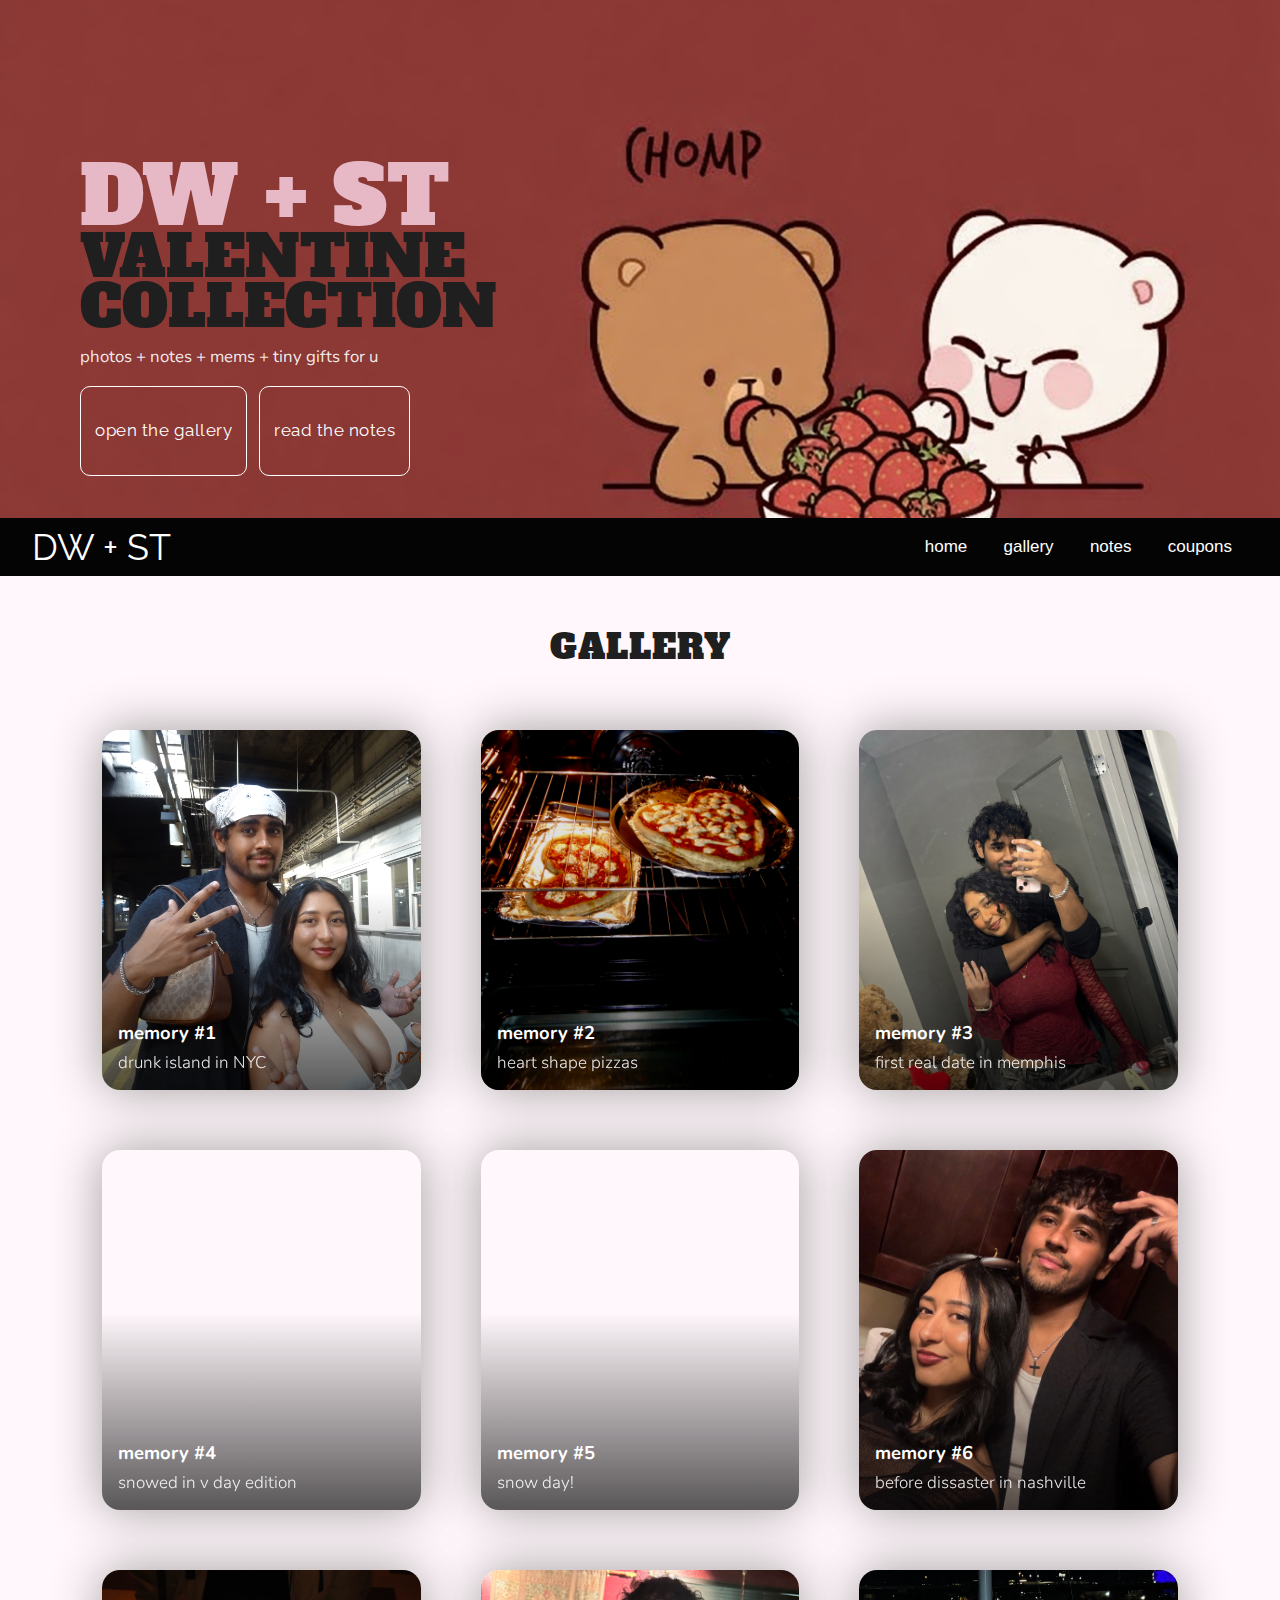
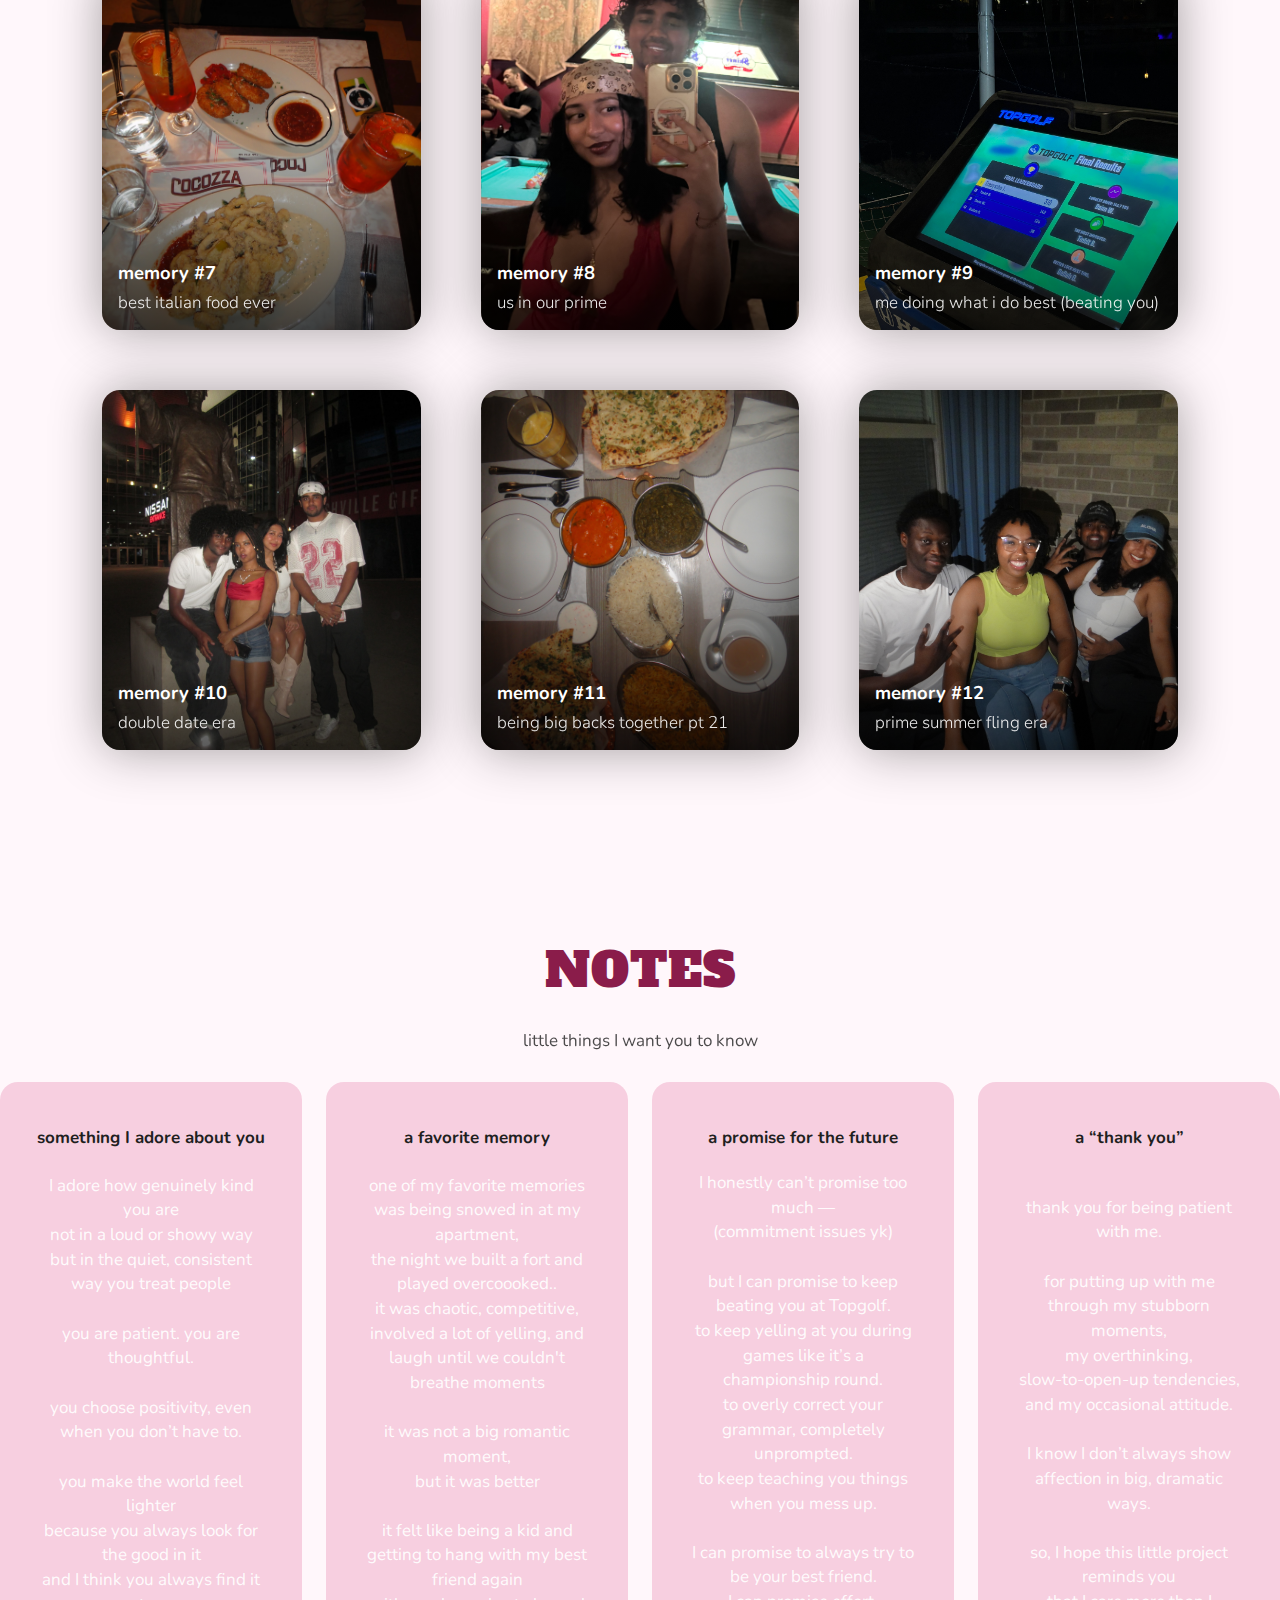
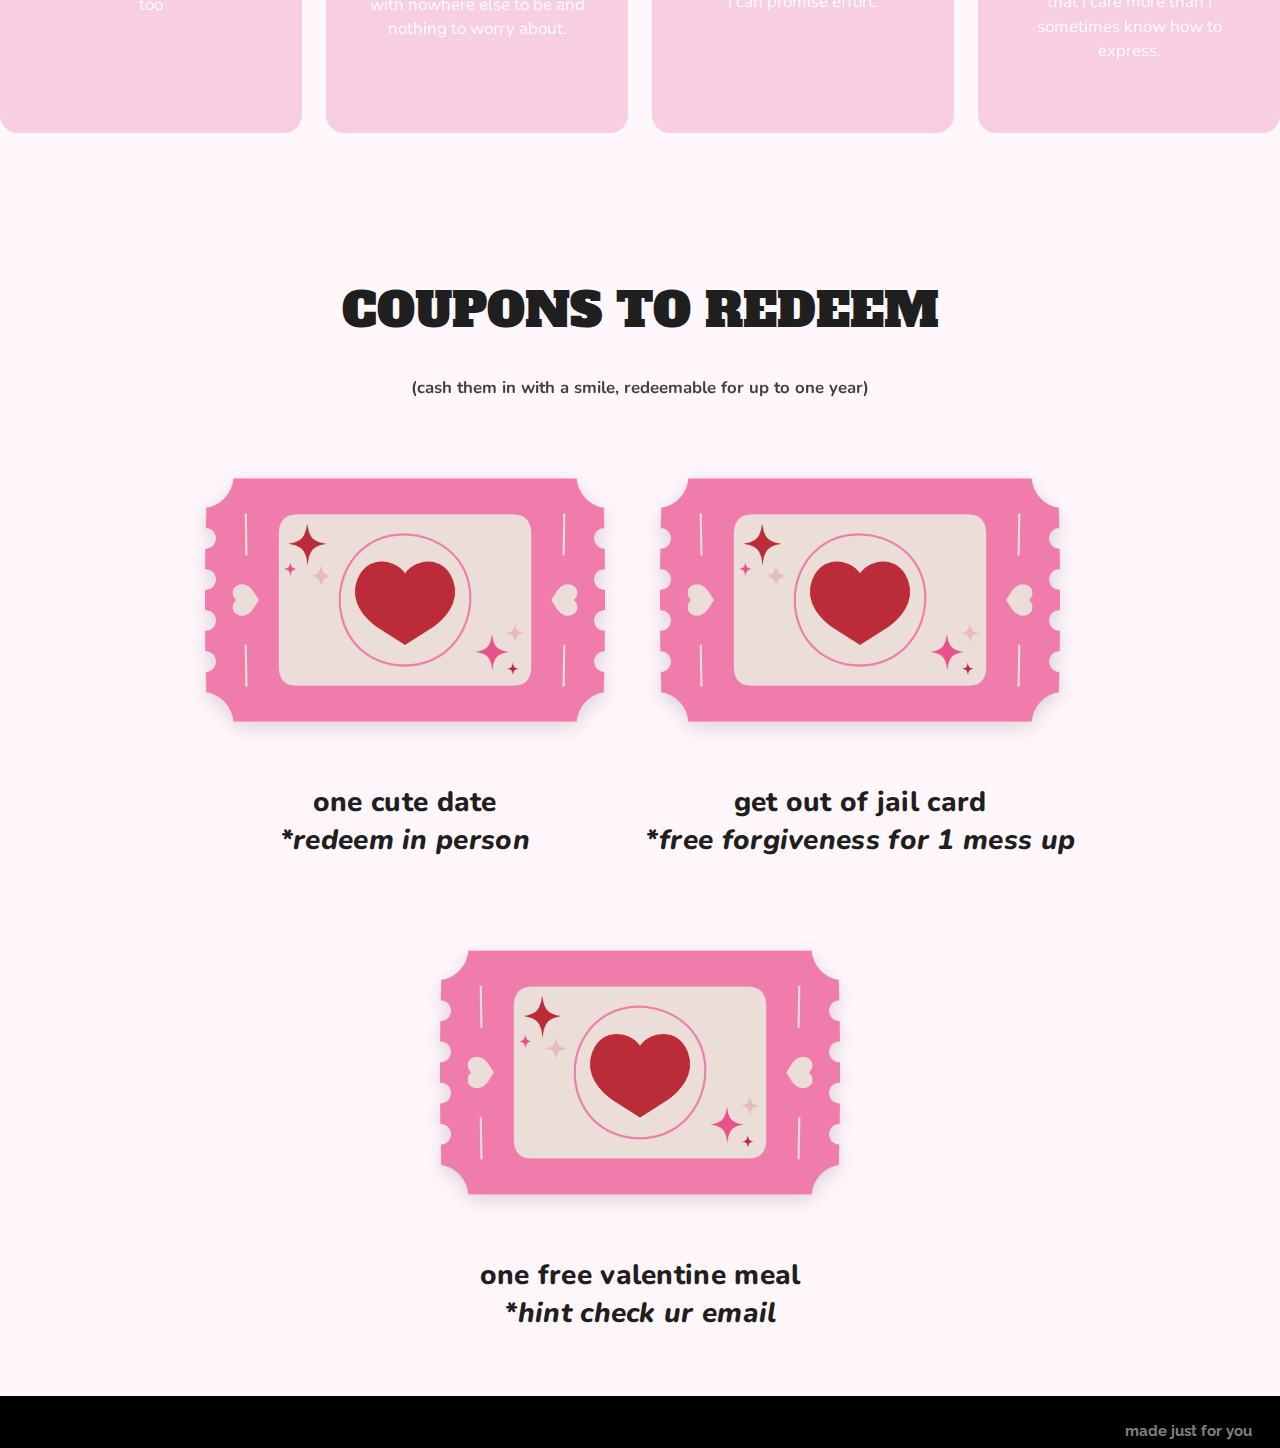
<file: index.html>
<!DOCTYPE html>
<html lang="en">
  <head>
    <meta charset="UTF-8" />
    <meta http-equiv="X-UA-Compatible" content="IE=edge" />
    <meta name="viewport" content="width=device-width, initial-scale=1.0" />
    <title>happy v day</title>

    <!-- Fonts from original template -->
    <link rel="preconnect" href="https://fonts.gstatic.com" />
    <link href="https://fonts.googleapis.com/css2?family=Pacifico&display=swap" rel="stylesheet" />
    <link rel="preconnect" href="https://fonts.googleapis.com" />
    <link rel="preconnect" href="https://fonts.gstatic.com" crossorigin />
    <link href="https://fonts.googleapis.com/css2?family=Raleway:wght@100&display=swap" rel="stylesheet" />
    <link rel="preconnect" href="https://fonts.googleapis.com" />
    <link rel="preconnect" href="https://fonts.gstatic.com" crossorigin />
    <link href="https://fonts.googleapis.com/css2?family=Alfa+Slab+One&display=swap" rel="stylesheet" />
    <link rel="preconnect" href="https://fonts.googleapis.com" />
    <link rel="preconnect" href="https://fonts.gstatic.com" crossorigin />
    <link href="https://fonts.googleapis.com/css2?family=Nunito:wght@300;700&display=swap" rel="stylesheet" />

    <link rel="stylesheet" href="vdayDW.css" />
  </head>

  <body>
    <!-- ************HOME / HERO********** -->
    <section class="homepage" id="home">
      <div class="hero-inner">
        <h2>DW + ST</h2>
        <h3>VALENTINE</h3>
        <h4>COLLECTION</h4>
        <p class="hero-subtitle">photos + notes + mems + tiny gifts for u</p>
        <div class="hero-cta">
          <a class="primary-cta" href="#gallery">open the gallery</a>
          <a class="secondary-cta" href="#notes">read the notes</a>
        </div>
      </div>
    </section>

    <!-- ***************NAVIGATION BAR**************** -->
    <nav>
      <a href="#home" class="logo">DW + ST</a>
      <div class="link">
        <a href="#home">home</a>
        <a href="#gallery">gallery</a>
        <a href="#notes">notes</a>
        <a href="#coupons">coupons</a>
      </div>
    </nav>

    <!-- ***************GALLERY**************** -->
    <section class="page2" id="gallery">
      <div class="section-title">
        <h1>GALLERY</h1>
        <p></p>
      </div>

      <div class="container">
        <a class="box" id="box-1" href="#note1">
          <span class="caption-title">memory #1</span>
          <span class="caption-sub">drunk island in NYC</span>
        </a>

        <a class="box" id="box-2" href="#note2">
          <span class="caption-title">memory #2</span>
          <span class="caption-sub">heart shape pizzas</span>
        </a>

        <a class="box" id="box-3" href="#note3">
          <span class="caption-title">memory #3</span>
          <span class="caption-sub">first real date in memphis</span>
        </a>

        <a class="box" id="box-4" href="#note4">
          <span class="caption-title">memory #4</span>
          <span class="caption-sub">snowed in v day edition</span>
        </a>

        <a class="box" id="box-5" href="#note5">
          <span class="caption-title">memory #5</span>
          <span class="caption-sub">snow day!</span>
        </a>

        <a class="box" id="box-6" href="#note6">
          <span class="caption-title">memory #6</span>
          <span class="caption-sub">before dissaster in nashville</span>
        </a>
        
        <a class="box" id="box-7" href="#note7">
          <span class="caption-title">memory #7</span>
          <span class="caption-sub">best italian food ever</span>
        </a>
        
        <a class="box" id="box-8" href="#note8">
          <span class="caption-title">memory #8</span>
          <span class="caption-sub">us in our prime</span>
        </a>
        
        <a class="box" id="box-9" href="#note">
          <span class="caption-title">memory #9</span>
          <span class="caption-sub">me doing what i do best (beating you)</span>
        </a>
        
        <a class="box" id="box-10" href="#note">
          <span class="caption-title">memory #10</span>
          <span class="caption-sub">double date era</span>
        </a>
        
        <a class="box" id="box-11" href="#note">
          <span class="caption-title">memory #11</span>
          <span class="caption-sub">being big backs together pt 21</span>
        </a>
        
        <a class="box" id="box-12" href="#note">
          <span class="caption-title">memory #12</span>
          <span class="caption-sub">prime summer fling era</span>
        </a>
        
      </div>
    </section>

    <!-- ***************NOTES**************** -->
    <section class="page3" id="notes">
      <div class="section-title">
        <h1>NOTES</h1>
        <p>little things I want you to know</p>
      </div>

      <div class="contact-container">
        <div class="contact-item" id="note1">
          <p class="chatboxall">something I adore about you</p>
          <p class="note"><br>I adore how genuinely kind you are<br>
not in a loud or showy way<br>
but in the quiet, consistent way you treat people<br><br>
you are patient. you are thoughtful.<br><br>
you choose positivity, even when you don’t have to.<br><br>
you make the world feel lighter<br>
because you always look for the good in it<br>
and I think you always find it too<br></p>
        </div>

        <div class="contact-item" id="note2">
          <p class="chatboxall">a favorite memory</p>
          <p class="note"><br> one of my favorite memories was being snowed in at my apartment, <br>
          the night we built a fort and played overcoooked.. <br>
          it was chaotic, competitive, involved a lot of yelling, and laugh until we couldn't breathe moments<br><br>
          it was not a big romantic moment, <br>
          but it was better <br><br>
          it felt like being a kid and getting to hang with my best friend again <br>
          with nowhere else to be and nothing to worry about. <br> </p>
        </div>

        <div class="contact-item" id="note3">
          <p class="chatboxall">a promise for the future</p>
          <p class="note">
            <p class="note">
I honestly can’t promise too much —<br>
(commitment issues yk)<br><br>

but I can promise to keep beating you at Topgolf.<br>
to keep yelling at you during games like it’s a championship round.<br>
to overly correct your grammar, completely unprompted.<br>
to keep teaching you things when you mess up.<br><br>

I can promise to always try to be your best friend.<br>
I can promise effort. <br>

          </p>
        </div>

        <div class="contact-item" id="note4">
          <p class="chatboxall">a “thank you”</p>
          <p class="note"><p class="note">
<br>thank you for being patient with me.<br><br>

for putting up with me through my stubborn moments,<br>
my overthinking,<br>
slow-to-open-up tendencies, <br>
and my occasional attitude.<br><br>

I know I don’t always show affection in big, dramatic ways.<br>
<br>

so, I hope this little project reminds you<br>
that I care more than I sometimes know how to express.<br><br>

</p>
</p>
        </div>

      </div>
    </section>


    <!-- *******************COUPONS************************ -->
    <section class="page5" id="coupons">
      <h1>
        COUPONS TO REDEEM 
        <br />
        <span class="subhead">(cash them in with a smile, redeemable for up to one year)</span>
      </h1>

      <div class="links">
        <a href="#" class="coupon">
          <img src="images/coupon.png" alt="Coupon 1" />
          <span>
  one cute date<br>
  <em>*redeem in person</em>
</span>
        </a>

        <a href="#" class="coupon">
          <img src="images/coupon.png" alt="Coupon 2" />
          <span>
  get out of jail card <br>
  <em>*free forgiveness for 1 mess up</em>
</span>
        </a>

        <a href="#" class="coupon">
          <img src="images/coupon.png" alt="Coupon 3" />
          <span>
        one free valentine meal <br>
        <em>*hint check ur email</em>
          </span>
        </a>
      </div>

     
    </section>

<!-- *******************FOOTER************************ -->
    <footer>
      <h2>made just for you</h2>
     
    </footer>
  </body>
</html>
</file>
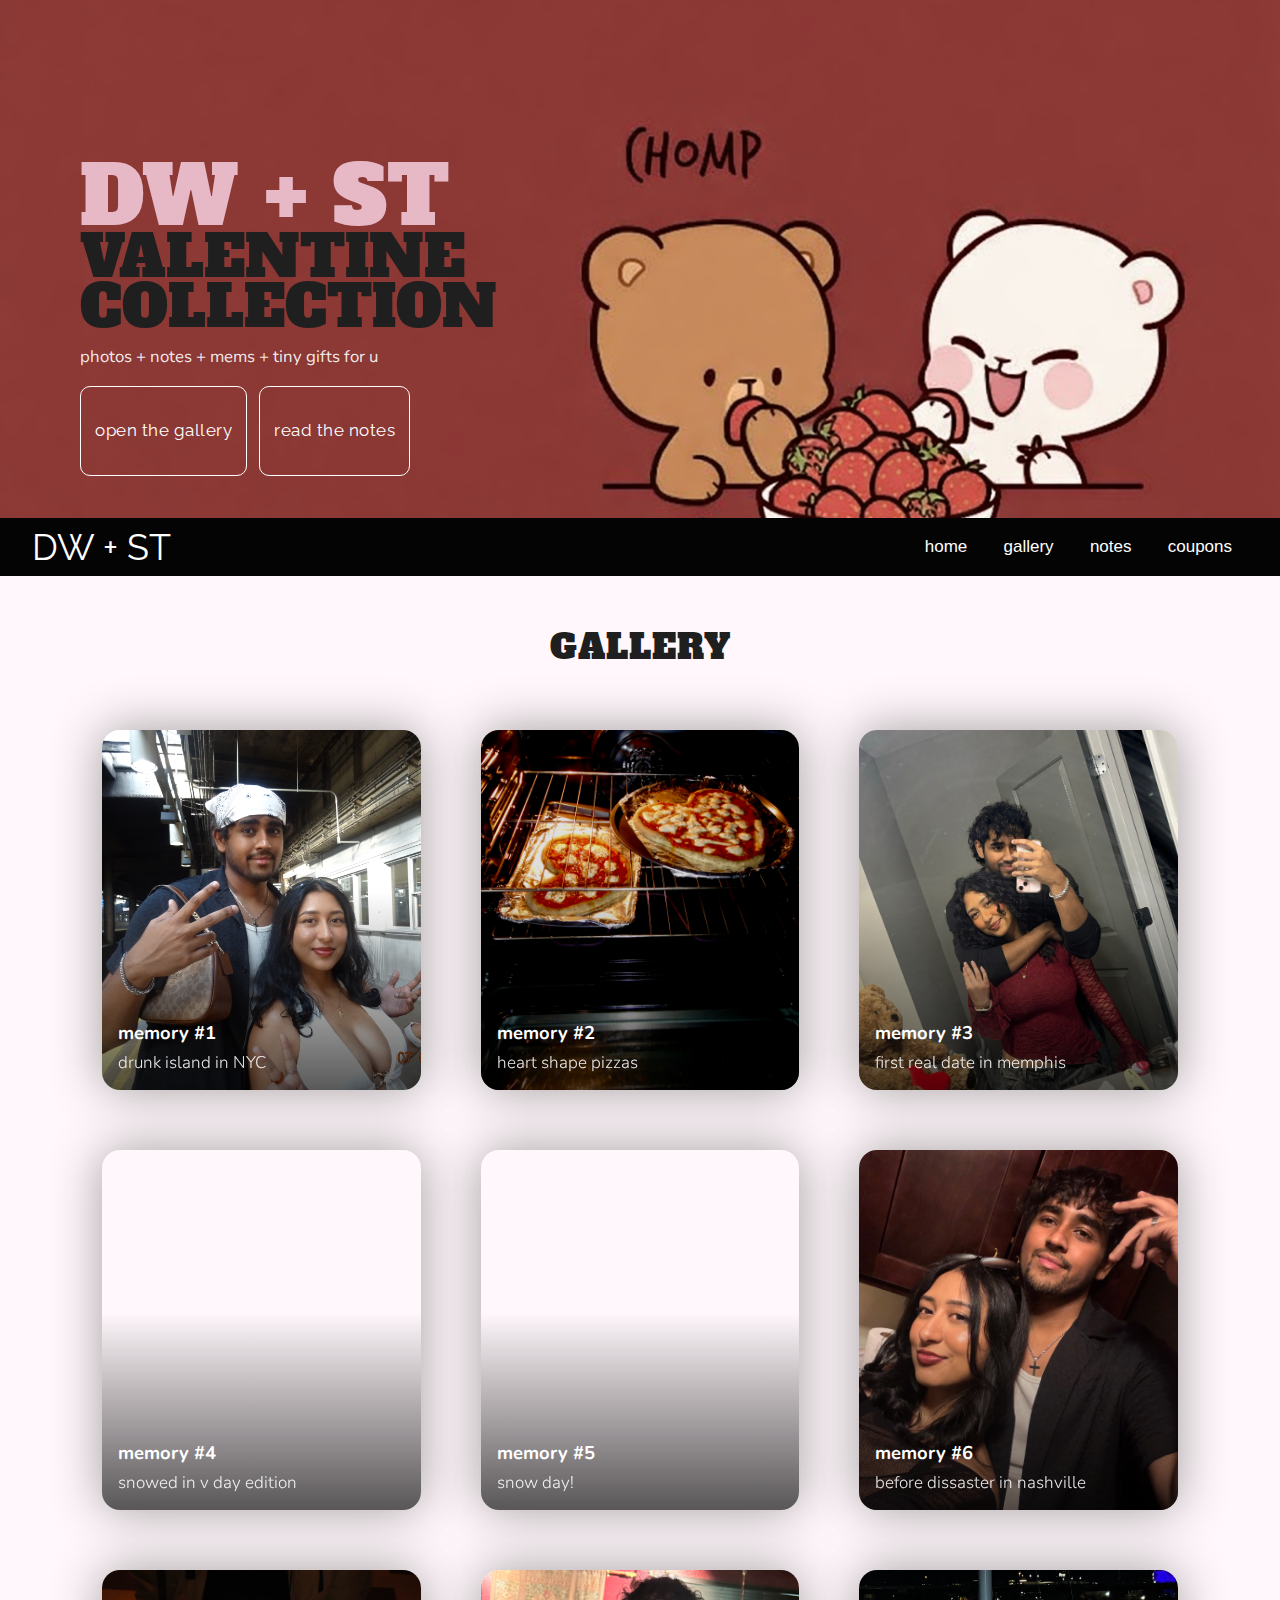
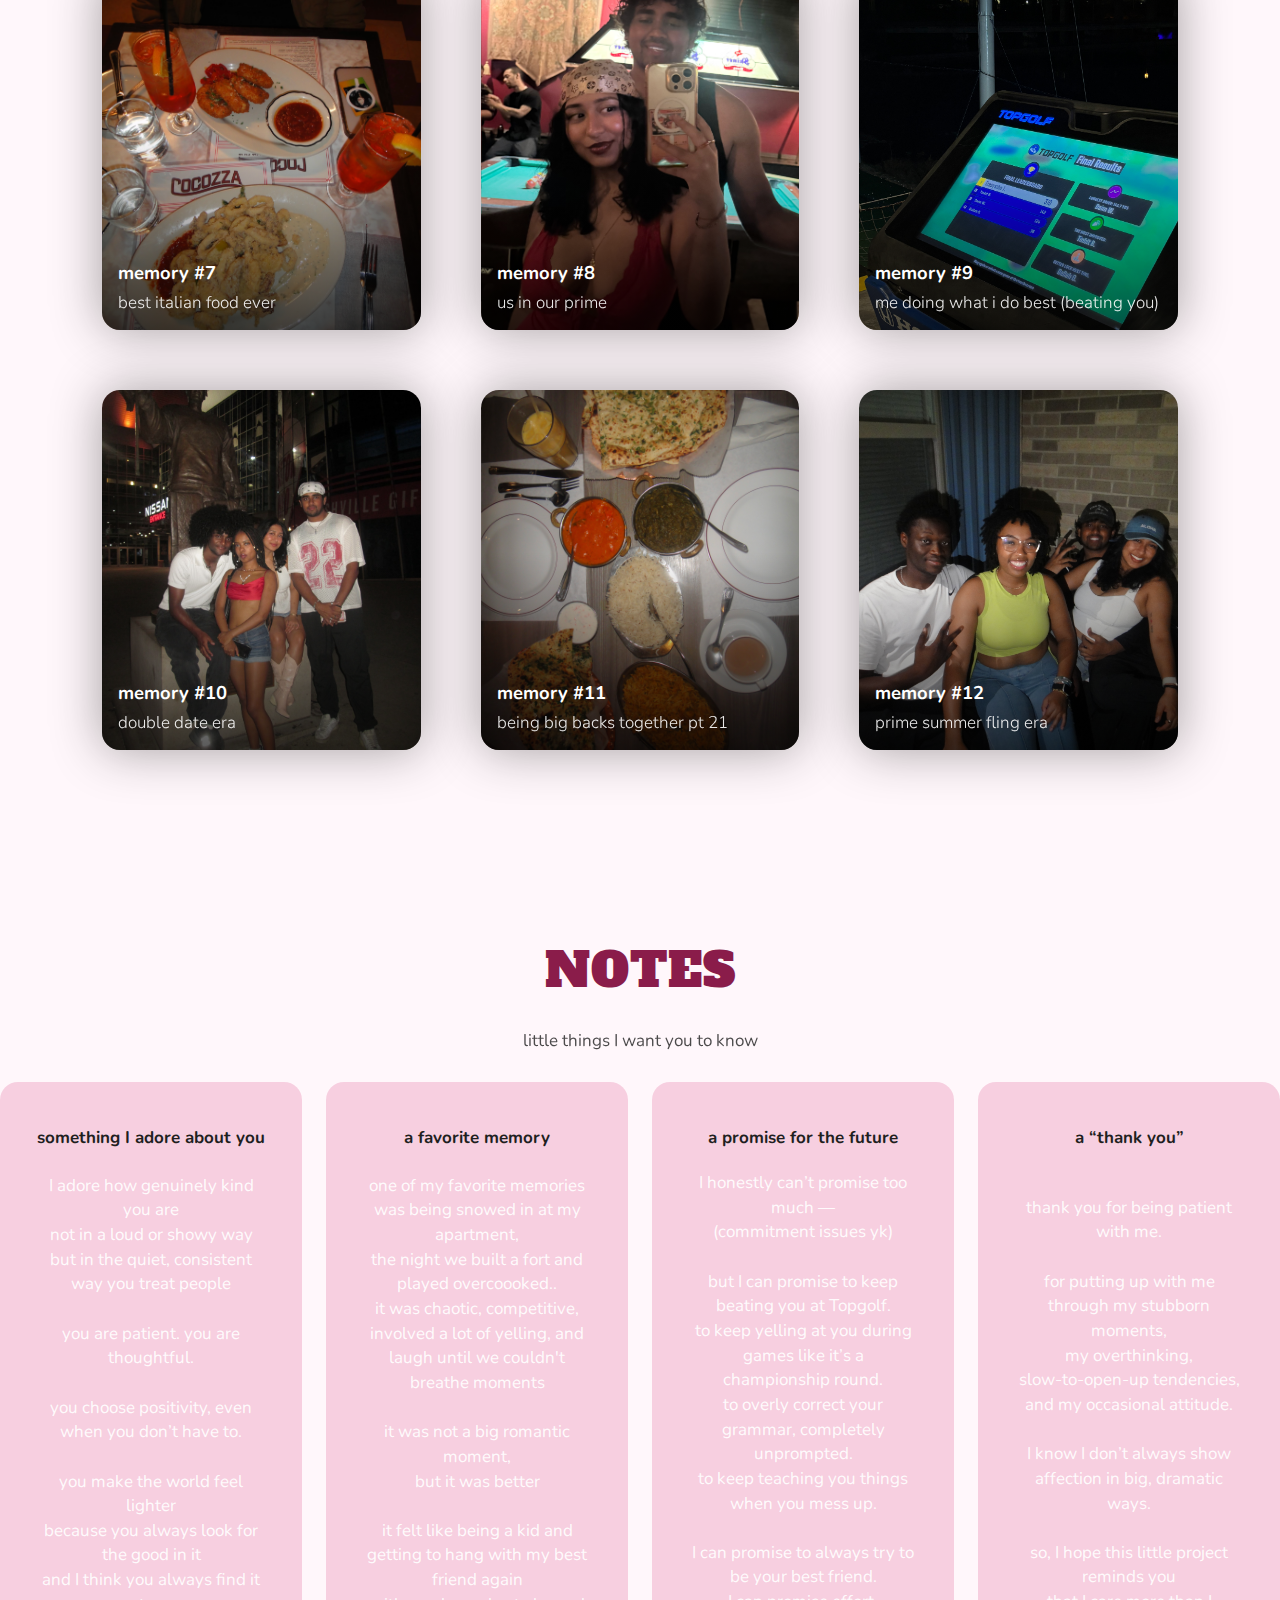
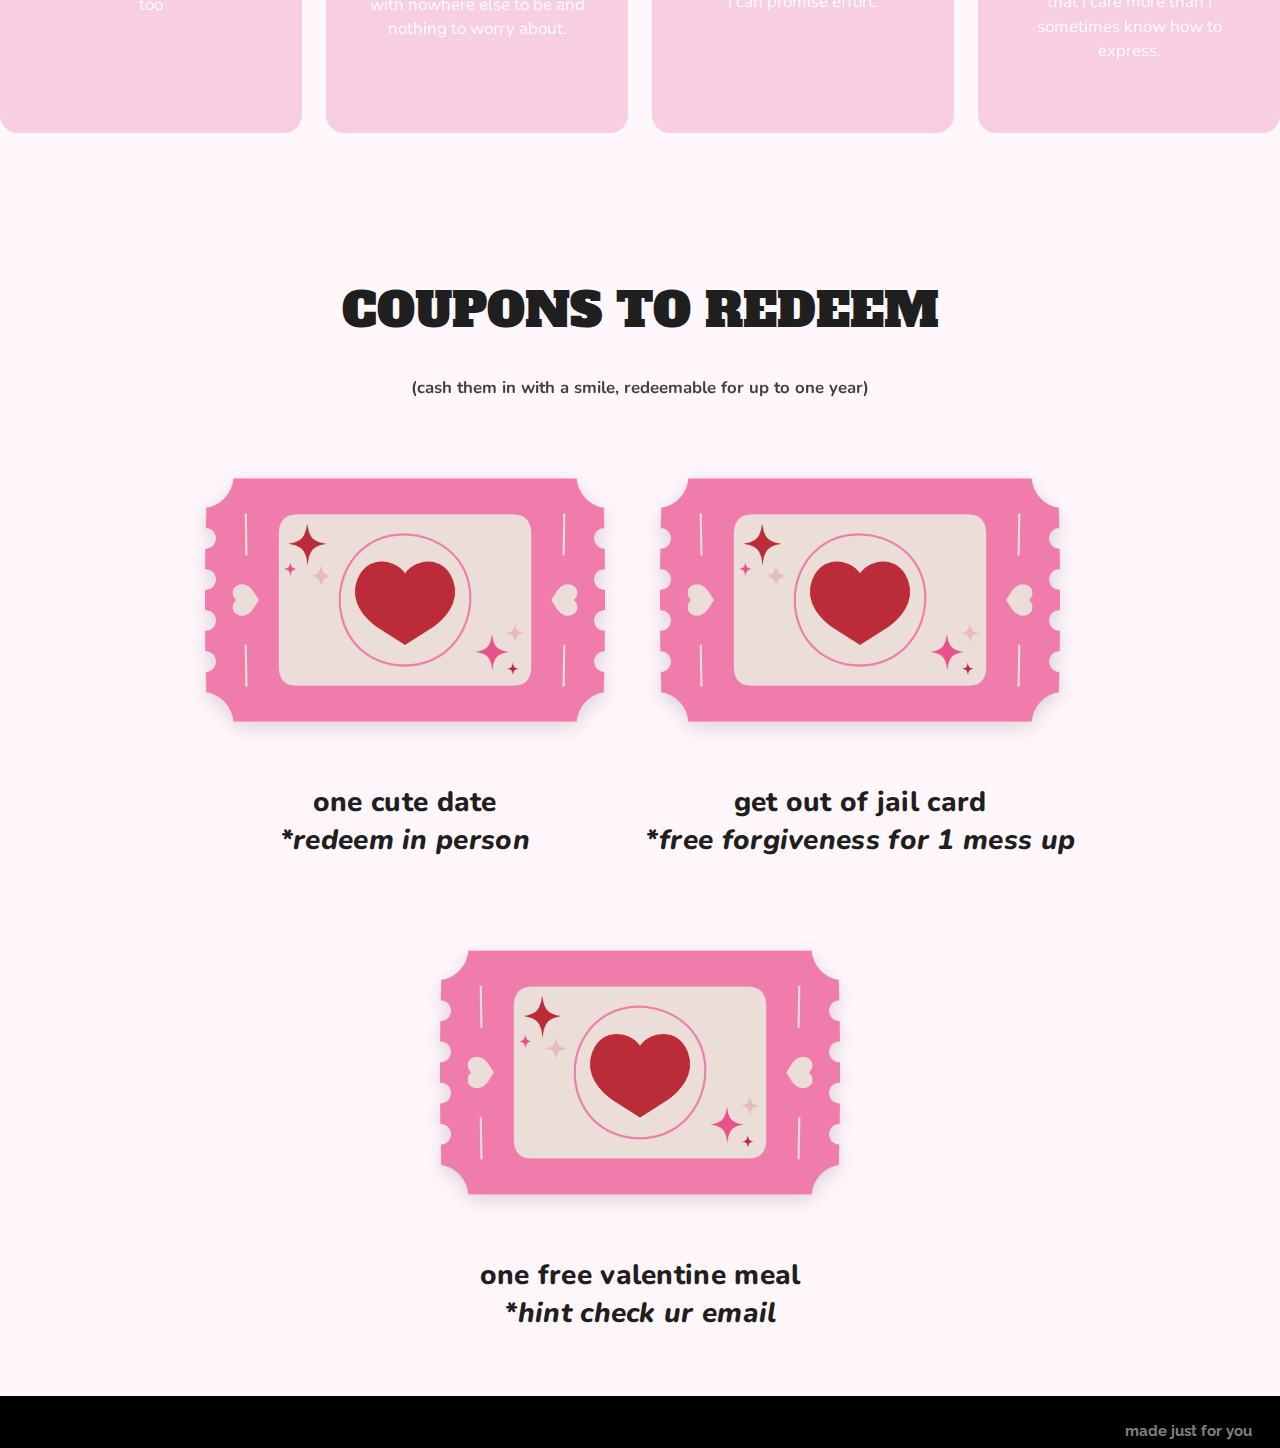
<file: vdayDW.html>
<!DOCTYPE html>
<html lang="en">
  <head>
    <meta charset="UTF-8" />
    <meta http-equiv="X-UA-Compatible" content="IE=edge" />
    <meta name="viewport" content="width=device-width, initial-scale=1.0" />
    <title>Our Memories</title>

    <!-- Fonts from original template -->
    <link rel="preconnect" href="https://fonts.gstatic.com" />
    <link href="https://fonts.googleapis.com/css2?family=Pacifico&display=swap" rel="stylesheet" />
    <link rel="preconnect" href="https://fonts.googleapis.com" />
    <link rel="preconnect" href="https://fonts.gstatic.com" crossorigin />
    <link href="https://fonts.googleapis.com/css2?family=Raleway:wght@100&display=swap" rel="stylesheet" />
    <link rel="preconnect" href="https://fonts.googleapis.com" />
    <link rel="preconnect" href="https://fonts.gstatic.com" crossorigin />
    <link href="https://fonts.googleapis.com/css2?family=Alfa+Slab+One&display=swap" rel="stylesheet" />
    <link rel="preconnect" href="https://fonts.googleapis.com" />
    <link rel="preconnect" href="https://fonts.gstatic.com" crossorigin />
    <link href="https://fonts.googleapis.com/css2?family=Nunito:wght@300;700&display=swap" rel="stylesheet" />

    <link rel="stylesheet" href="vdayDW.css" />
  </head>

  <body>
    <!-- ************HOME / HERO********** -->
    <section class="homepage" id="home">
      <div class="hero-inner">
        <h2>DW + ST</h2>
        <h3>VALENTINE</h3>
        <h4>COLLECTION</h4>
        <p class="hero-subtitle">photos + notes + mems + tiny gifts for u</p>
        <div class="hero-cta">
          <a class="primary-cta" href="#gallery">open the gallery</a>
          <a class="secondary-cta" href="#notes">read the notes</a>
        </div>
      </div>
    </section>

    <!-- ***************NAVIGATION BAR**************** -->
    <nav>
      <a href="#home" class="logo">DW + ST</a>
      <div class="link">
        <a href="#home">home</a>
        <a href="#gallery">gallery</a>
        <a href="#notes">notes</a>
        <a href="#coupons">coupons</a>
      </div>
    </nav>

    <!-- ***************GALLERY**************** -->
    <section class="page2" id="gallery">
      <div class="section-title">
        <h1>GALLERY</h1>
        <p></p>
      </div>

      <div class="container">
        <a class="box" id="box-1" href="#note1">
          <span class="caption-title">memory #1</span>
          <span class="caption-sub">drunk island in NYC</span>
        </a>

        <a class="box" id="box-2" href="#note2">
          <span class="caption-title">memory #2</span>
          <span class="caption-sub">heart shape pizzas</span>
        </a>

        <a class="box" id="box-3" href="#note3">
          <span class="caption-title">memory #3</span>
          <span class="caption-sub">first real date in memphis</span>
        </a>

        <a class="box" id="box-4" href="#note4">
          <span class="caption-title">memory #4</span>
          <span class="caption-sub">snowed in v day edition</span>
        </a>

        <a class="box" id="box-5" href="#note5">
          <span class="caption-title">memory #5</span>
          <span class="caption-sub">snow day!</span>
        </a>

        <a class="box" id="box-6" href="#note6">
          <span class="caption-title">memory #6</span>
          <span class="caption-sub">before dissaster in nashville</span>
        </a>
        
        <a class="box" id="box-7" href="#note7">
          <span class="caption-title">memory #7</span>
          <span class="caption-sub">best italian food ever</span>
        </a>
        
        <a class="box" id="box-8" href="#note8">
          <span class="caption-title">memory #8</span>
          <span class="caption-sub">us in our prime</span>
        </a>
        
        <a class="box" id="box-9" href="#note">
          <span class="caption-title">memory #9</span>
          <span class="caption-sub">me doing what i do best (beating you)</span>
        </a>
        
        <a class="box" id="box-10" href="#note">
          <span class="caption-title">memory #10</span>
          <span class="caption-sub">double date era</span>
        </a>
        
        <a class="box" id="box-11" href="#note">
          <span class="caption-title">memory #11</span>
          <span class="caption-sub">being big backs together pt 21</span>
        </a>
        
        <a class="box" id="box-12" href="#note">
          <span class="caption-title">memory #12</span>
          <span class="caption-sub">prime summer fling era</span>
        </a>
        
      </div>
    </section>

    <!-- ***************NOTES**************** -->
    <section class="page3" id="notes">
      <div class="section-title">
        <h1>NOTES</h1>
        <p>little things I want you to know</p>
      </div>

      <div class="contact-container">
        <div class="contact-item" id="note1">
          <p class="chatboxall">something I adore about you</p>
          <p class="note"><br>I adore how genuinely kind you are<br>
not in a loud or showy way<br>
but in the quiet, consistent way you treat people<br><br>
you are patient. you are thoughtful.<br><br>
you choose positivity, even when you don’t have to.<br><br>
you make the world feel lighter<br>
because you always look for the good in it<br>
and I think you always find it too<br></p>
        </div>

        <div class="contact-item" id="note2">
          <p class="chatboxall">a favorite memory</p>
          <p class="note"><br> one of my favorite memories was being snowed in at my apartment, <br>
          the night we built a fort and played overcoooked.. <br>
          it was chaotic, competitive, involved a lot of yelling, and laugh until we couldn't breathe moments<br><br>
          it was not a big romantic moment, <br>
          but it was better <br><br>
          it felt like being a kid and getting to hang with my best friend again <br>
          with nowhere else to be and nothing to worry about. <br> </p>
        </div>

        <div class="contact-item" id="note3">
          <p class="chatboxall">a promise for the future</p>
          <p class="note">
            <p class="note">
I honestly can’t promise too much —<br>
(commitment issues yk)<br><br>

but I can promise to keep beating you at Topgolf.<br>
to keep yelling at you during games like it’s a championship round.<br>
to overly correct your grammar, completely unprompted.<br>
to keep teaching you things when you mess up.<br><br>

I can promise to always try to be your best friend.<br>
I can promise effort. <br>

          </p>
        </div>

        <div class="contact-item" id="note4">
          <p class="chatboxall">a “thank you”</p>
          <p class="note"><p class="note">
<br>thank you for being patient with me.<br><br>

for putting up with me through my stubborn moments,<br>
my overthinking,<br>
slow-to-open-up tendencies, <br>
and my occasional attitude.<br><br>

I know I don’t always show affection in big, dramatic ways.<br>
<br>

so, I hope this little project reminds you<br>
that I care more than I sometimes know how to express.<br><br>

</p>
</p>
        </div>

      </div>
    </section>


    <!-- *******************COUPONS************************ -->
    <section class="page5" id="coupons">
      <h1>
        COUPONS TO REDEEM 
        <br />
        <span class="subhead">(cash them in with a smile, redeemable for up to one year)</span>
      </h1>

      <div class="links">
        <a href="#" class="coupon">
          <img src="images/coupon.png" alt="Coupon 1" />
          <span>
  one cute date<br>
  <em>*redeem in person</em>
</span>
        </a>

        <a href="#" class="coupon">
          <img src="images/coupon.png" alt="Coupon 2" />
          <span>
  get out of jail card <br>
  <em>*free forgiveness for 1 mess up</em>
</span>
        </a>

        <a href="#" class="coupon">
          <img src="images/coupon.png" alt="Coupon 3" />
          <span>
        one free valentine meal <br>
        <em>*hint check ur email</em>
          </span>
        </a>
      </div>

     
    </section>

<!-- *******************FOOTER************************ -->
    <footer>
      <h2>made just for you</h2>
     
    </footer>
  </body>
</html>
</file>
<file: vdayDW.css>
*{
    box-sizing: border-box;
    margin: 0%;
}
body{
    margin: 0%;
    font-size: 17px;
    padding: 0%;
    

  background: var(--bg);
  color: var(--ink);
}

/**********PAGE-1************/
.homepage{
    
    padding: 8rem 5rem;
    height: 32.4rem;
    background-image: url(images/back.jpg);
    background-position: center;
    background-size: cover;
    text-align: left;
    line-height: 399%;
    
    
}

.homepage h2{
    font-family: 'Alfa Slab One', cursive;
    font-weight: normal;
    margin-bottom: 0;
    font-size: 5rem;
    color: #f7cfe0da;
    margin-top: 4%;
}
.homepage h3{
    font-family: 'Alfa Slab One', cursive;
    font-size: 3.625rem;
    font-weight: normal;
    line-height: 86%;
    
      
}
.homepage h4{
    font-family: 'Alfa Slab One', cursive;
    font-size: 3.625rem;
    font-weight: normal;
    line-height: 86%;
}

/* ***********NAVIGATION BAR*************** */
nav{
    display: flex;
    justify-content: space-between;
    align-items: center;
    background-color:#040404;
    position:sticky;   
    padding: 0.5rem 2rem;
    top: 0;
    left: 0;
    z-index: 5;
    
}

.logo{
    font-family: 'Raleway', sans-serif;
    text-decoration: none;
    color: white;
    font-size: 2.25rem;
    
}

nav .link a{
    font-family: 'Nunito Sans', sans-serif;
    text-decoration: none;
    color: white; 
    margin: 1rem;
    cursor: pointer;
}
nav .link a:hover{
    color: var(--accent);
}

/* *******************PAGE-2********************** */
.page2{
    margin-top: 0%;
    padding: 0;
    
}

/* **********FLEX-CONTAINER */
.container{
    display: flex;
    flex-direction: row;
    flex-wrap: wrap;
    justify-content: center;
    align-items: stretch;

    gap: 16px;          /* nice spacing */
    padding: 60px 6%;   /* controls space above/below gallery */
    height: auto;       /* IMPORTANT: removes forced tall section */
    min-height: 0;      /* prevents weird overflow */
}

/* Gallery cards */
.box{
    width: 220px;        /* consistent card size */
    height: 320px;       /* consistent card height */
    margin: 0;           /* we’re using gap now */
    border-radius: 14px; /* optional but looks nicer */
    box-shadow: 0 0 50px #1f1f1f69;
    transition: 0.25s ease-in-out;
}

.box:hover{
    transform: scale(1.06);
    opacity: 0.97;
}

/* ***************CONTAINER BOXES***************** */
#box-1{
    background-image: url(images/art1.jpg);
    background-position: center;
    background-size: cover;
}


#box-2{
    background-image: url(images/art2.jpg);
    background-position: center;
    background-size: cover;
}
#box-3{
    background-image: url(images/art3.jpg);
    background-position: center;
    background-size: cover;
}

#box-4{
    background-image: url(images/art4.jpg);
    background-position: center;
    background-size: cover;
}
#box-5{
    background-image: url(images/art5.jpg);
    background-position: center;
    background-size: cover;
}

#box-6{
    background-image: url(images/art6.jpg);
    background-position: center;
    background-size: cover;
}

#box-7{
    background-image: url(images/art7.jpg);
    background-position: center;
    background-size: cover;
}

#box-8{
    background-image: url(images/art8.jpg);
    background-position: center;
    background-size: cover;
}

#box-9{
    background-image: url(images/art9.jpg);
    background-position: center;
    background-size: cover;
}

#box-10{
    background-image: url(images/art10.jpg);
    background-position: center;
    background-size: cover;
}

#box-11{
    background-image: url(images/art11.jpg);
    background-position: center;
    background-size: cover;
}

#box-12{
    background-image: url(images/art12.jpg);
    background-position: center;
    background-size: cover;
}

/* *******************PAGE-3-CONTACT US PAGE********************* */

.page3{
    height: auto;          /* IMPORTANT */
    min-height: 0;
    padding: 70px 0 90px;  /* controls spacing above/below */
    margin: 0;
}


/* ************PAGE-3 TITLE TEXT***************** */
.page3 h1{
    font-family: 'Nunito', sans-serif;
    font-size: 3rem;
    font-weight: bolder;
    line-height: 1.1;
    text-align: center;
    margin: 0 0 32px 0;   /* less “floaty” */
    color: #8a1c4a !IMPORTANT;
}

/* *****************CONTACT IS BOXES************** */
.contact-container{
    display: flex;
    flex-direction: row;
    flex-wrap: wrap;
    margin-top: 20px;
    justify-content: center;
    gap: 24px;
}

.contact-item{
    min-height: 240px;
    background-color: var(--soft);
    position: relative;
    flex: 1 1 260px;     /* responsive cards */
    max-width: 320px;
    margin: 0;           /* gap handles spacing */
    text-align: center;
    border-radius: 16px;
    padding: 18px 16px 22px;
}


/* *****************CHAT BOX***************** */
.chatbox{
    border: 2px black solid;
    background-color: white;
    font-family: 'Nunito', sans-serif;
    text-decoration: none;
    color: black;
    margin: 5px;
    margin-top: 15%;
    display: inline-block;
    padding: 15px 35px;
    min-width: 200px;
    cursor: pointer;
    
}
.chatbox:hover{
    background-color: black;
    color: white;
}

/* *************IMAGES ON CONTACT BOXES**************** */
.cimg-1{
    background-image: url(images/chatbox.png);
    height: 150px;
    background-size: contain;
    background-repeat: no-repeat;
    background-position: center;
    margin-top: -24.5%;
    margin-bottom: 0.5%;
    
}
.cimg-2{
    background-image: url(images/mailbox.png);
    height: 55px;
    background-size: contain;
    background-repeat: no-repeat;
    background-position: center;
    margin-top: -7.5%;
    margin-bottom: 21.5%;
    
}
.cimg-3{
    background-image: url(images/twitter.png);
    height: 80px;
    background-size: contain;
    background-repeat: no-repeat;
    background-position: center;
    margin-top: -12.5%;
    margin-bottom: 16.5%;
    
}

/* ******************CHAT BOX***************** */
.chatboxall{
    font-family: 'Nunito', sans-serif;
    font-weight: bold;

}

/* *************FOOTER****************** */
footer{
    background-color:black;
    text-decoration: none;
    height: 10%;
    padding: 2.0%;
    text-align: center;
    justify-content: center;
}

.links{
  display: flex;
  gap: 20px;
  justify-content: center;
  align-items: center;
  margin-top: 18px;
  flex-wrap: wrap;
}

.links a{
  display: inline-flex;
  flex-direction: column;
  align-items: center;
  gap: 10px;
  text-decoration: none;
}

.links a img{
  width: 400px;
  height: auto;
  object-fit: contain;
  filter: drop-shadow(0 6px 10px rgba(0,0,0,0.14));
  transition: 0.25s;
}

.links a span{
  font-family: 'Nunito', sans-serif;
  font-weight: 800;
  font-size: 1.75rem;
  color: var(--ink);
  letter-spacing: 0.3px;
}

.links a:hover img{
  transform: scale(1.08) rotate(-2deg);
}

.links a:active img{
  transform: scale(0.98);
}

.links{
  gap: 40px;
}


/* Coupons section */
.page5{
  background: var(--bg);
  padding: 54px 0 64px 0;
  text-align: center;
}

.page5 h1{
  font-family: 'Alfa Slab One', cursive;
  font-weight: normal;
  font-size: 3rem;
  margin: 0 0 16px 0;
  color: var(--ink);
}

.subhead{
  font-family: 'Nunito', sans-serif;
  font-size: 1.05rem;
  font-weight: 700;
  opacity: 0.85;
}

.coupon-tip{
  font-family: 'Nunito', sans-serif;
  margin-top: 18px;
  opacity: 0.85;
}

/* *****************CREDIT****************** */
footer h2{
    color: gray;
    font-size: 15px;
    font-family: 'Raleway', sans-serif;
    float: right;
    padding: 0% 1% 0.5% 1%;
    margin: 0%;
}

/* *******************RESPNOSIVENESS************* */
@media screen and (max-width:415px)
{
    /* *********PAGE-1********** */
        .homepage h2 {
            font-size: 3.5rem;
        }
        .homepage h3 {
            font-size: 2.5rem;
        }
        .homepage h4 {
            font-size: 2.5rem;
        }
        .homepage{
            padding: 7rem 2rem;
            height: 27.5rem;
            margin-bottom: 19%;           
        }

    /* ************NAVIGATION BAR********* */
        .logo{
            font-size: 308%;
            padding: 1% 0% 10% 0%;
            margin-left: -14px;
        }
        
        nav{
            flex-direction: column;
            padding: 0.9rem;
            text-align: center;
            margin-top: -19%;
            padding-top: 7%;
            padding-bottom: 8.6%;
            position: relative;
        }
        nav .link a{
            font-size: 20px;
            padding-left: -5%;
        }
        
    /* **********PAGE-2 FLEX-ITEM*********** */
        .box{
            width: 25%;
            height: 40%;
        }

        button{
            margin: 195% 3% 2% 5%;
        }

    /* **************PAGE-3***************** */
        .contact-item{
            margin: 8% 1% 1% 1%;
        }

    /* *************FOOTER************* */
        footer{
            margin-top: 105%;
        }

        footer h2{
            margin-top: 4%;
            float: none;
        }



/* BUILD & DESIGNED BY LOUIS BARSIWAL  */





}


/* ===============================
   Couple gift customizations
   =============================== */

.hero-inner{ max-width: 900px; }

.hero-subtitle{
  font-family: 'Nunito', sans-serif;
  color: rgba(255,255,255,0.9);
  margin-top: 14px;
  font-size: 1.05rem;
  line-height: 1.35;
  max-width: 520px;
}

.hero-cta{
  margin-top: 18px;
  display: flex;
  gap: 12px;
  flex-wrap: wrap;
}

.primary-cta, .secondary-cta{
  font-family: 'Raleway', sans-serif;
  text-decoration: none;
  color: white;
  border: 1px solid white;
  padding: 10px 14px;
  border-radius: 10px;
  letter-spacing: 0.5px;
}

.primary-cta:hover, .secondary-cta:hover{
  opacity: 0.9;
}

.section-title{
  text-align: center;
  padding: 48px 16px 10px 16px;
}

.section-title h1{
  font-family: 'Alfa Slab One', cursive;
  font-weight: normal;
  letter-spacing: 1px;
}

.section-title p{
  font-family: 'Nunito', sans-serif;
  margin-top: 10px;
  opacity: 0.8;
}

.section-title.light h1,
.section-title.light p{
  color: white;
}

.page2{ padding-bottom: 36px; }

/* Override the original container + boxes to behave like a real gallery grid */
/* Gallery: 3 per row */
.container{
  display: grid;
  grid-template-columns: repeat(3, 1fr);
  gap: 60px;              /* BIGGER spacing between images */
  padding: 40px 8%;
  max-width: 1400px;      /* allow gallery to stretch wider */
  margin: 0 auto;
}


.box{
  position: relative;
  display: flex;
  flex-direction: column;
  justify-content: flex-end;

  width: 100%;          /* grid controls width */
  height: 360px;
  border-radius: 18px;
  overflow: hidden;
  text-decoration: none;
  margin: 0;            /* grid gap handles spacing */
}

/* Responsive */
@media (max-width: 900px){
  .container{ grid-template-columns: repeat(2, minmax(0, 1fr)); }
}
@media (max-width: 560px){
  .container{ grid-template-columns: 1fr; }
}


.box::before{
  content: "";
  position: absolute;
  inset: 0;
  background: linear-gradient(to top, rgba(0,0,0,0.65), rgba(0,0,0,0.0) 55%);
  opacity: 1;
}

.caption-title, .caption-sub{
  position: relative;
  z-index: 1;
  color: white;
  font-family: 'Nunito', sans-serif;
  padding: 0 16px;
}

.caption-title{
  font-weight: 700;
  font-size: 1.15rem;
  margin-bottom: 6px;
}

.caption-sub{
  font-weight: 300;
  opacity: 0.9;
  padding-bottom: 16px;
}

/* Notes cards: use the existing contact-item layout but make it look like note cards */
.note{
  font-family: 'Nunito', sans-serif;
  padding: 0 22px 22px 22px;
  line-height: 1.45;
  color: rgba(255,255,255,0.92);
}

.contact-item{
  border-radius: 18px;
}

.chatboxall{
  margin-top: 26px;
}

/* Timeline section */
.page4{
  background: var(--bg-alt);
  padding-bottom: 70px;
}

.timeline{
  max-width: 920px;
  margin: 18px auto 0 auto;
  padding: 0 16px;
}

.t-item{
  display: grid;
  grid-template-columns: 160px 1fr;
  gap: 14px;
  align-items: start;
  margin: 18px 0;
}

.t-date{
  font-family: 'Raleway', sans-serif;
  letter-spacing: 0.5px;
  opacity: 0.8;
  padding-top: 10px;
}

.t-card{
  background: white;
  border-radius: 18px;
  padding: 18px 18px;
  box-shadow: 0 0 30px rgba(31,31,31,0.10);
}

.t-title{
  font-family: 'Nunito', sans-serif;
  font-weight: 700;
  margin-bottom: 6px;
}

.t-text{
  font-family: 'Nunito', sans-serif;
  opacity: 0.9;
  line-height: 1.45;
}

footer{
  padding: 26px 16px;
}

.footer-tip{
  font-family: 'Nunito', sans-serif;
  margin-top: 10px;
  opacity: 0.8;
}

@media (max-width: 720px){
  .t-item{ grid-template-columns: 1fr; }
  .t-date{ padding-top: 0; }
}:root{
  --ink:#1f1f1f;
  --bg:#fff7fb;
  --bg-alt:#fff1f7;
  --card:#ffffff;
  --soft:#f7cfe0;
  --accent:#f4a3c1;   /* pale pink */
  --accent-strong:#d94b8a; /* deeper valentine */
  --shadow: 0 10px 22px rgba(0,0,0,0.10);
}
</file>
